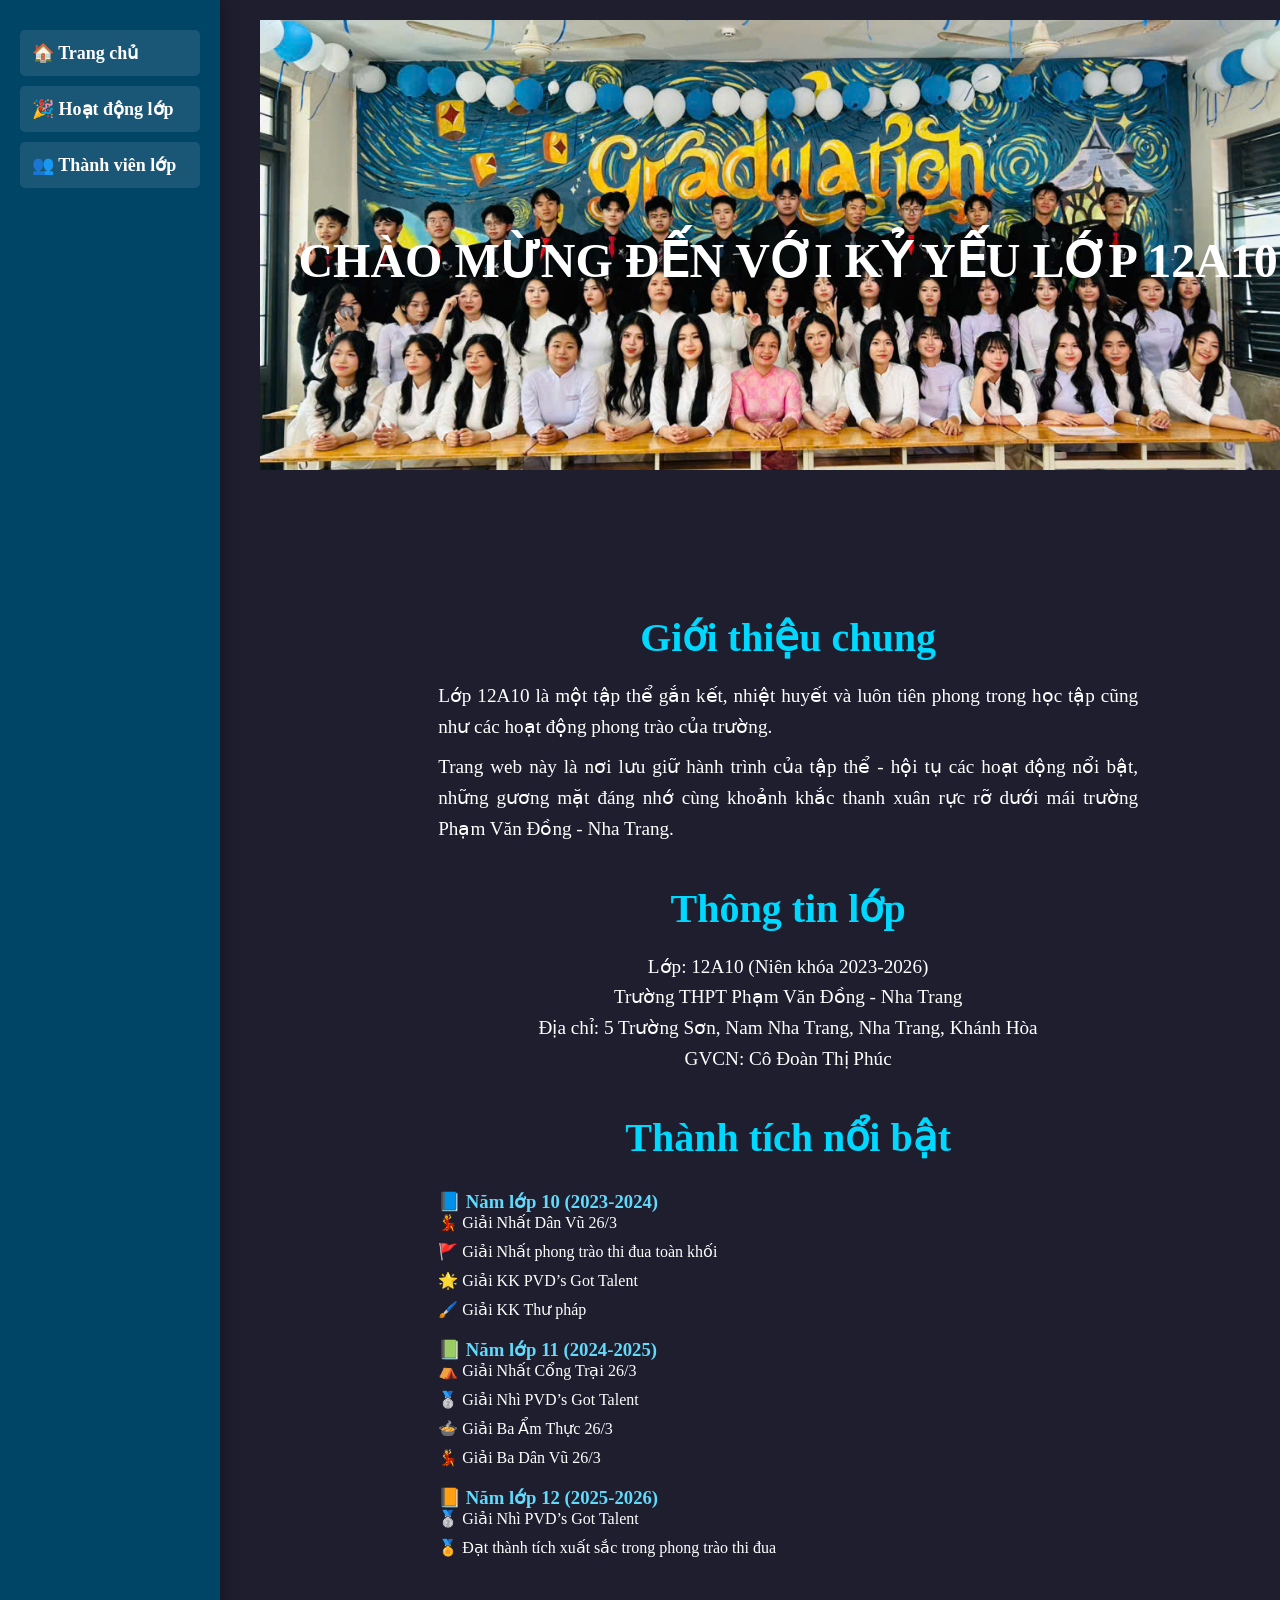
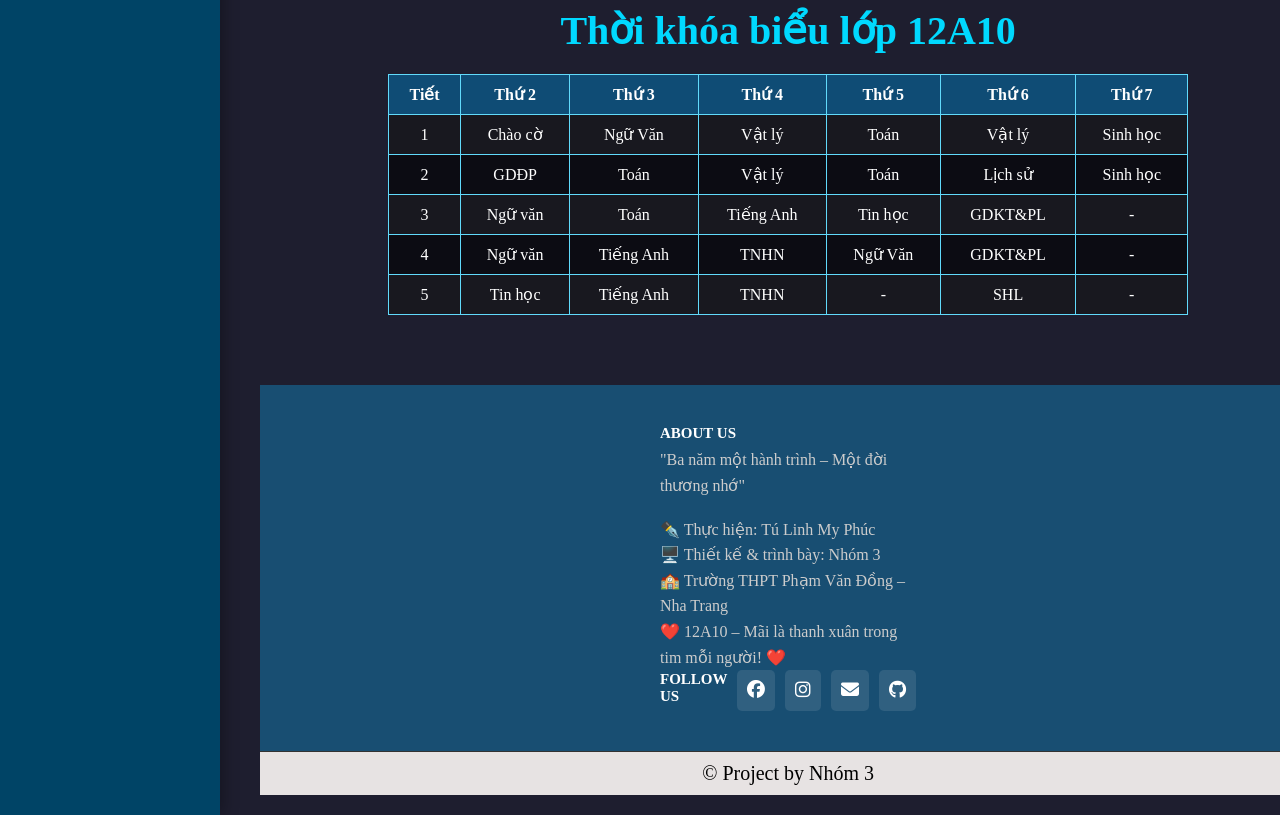
<file: index.html>
<!DOCTYPE html>
<html lang="vi">
  <head>
    <meta charset="UTF-8" />
    <meta name="viewport" content="width=device-width, initial-scale=1.0" />
    <title>Trang chủ 12A10</title>
    <link rel="stylesheet" href="style.css" />
    <link href="./Img/A10 notoxic.jpg" rel="icon" type="image/x-icon"/>
    <link rel="stylesheet" href="https://cdnjs.cloudflare.com/ajax/libs/font-awesome/6.5.0/css/all.min.css">
  </head>
  <body>
    <div class="sidebar">
        <ul>
            <li><a href="./index.html">🏠 Trang chủ</a></li>
            <li><a href="./hoatdong.html">🎉 Hoạt động lớp</a></li>
            <li><a href="./thanhvienlop.html">👥 Thành viên lớp</a></li>
        </ul>
    </div>

    <!--Main Content-->
    <main>
      <section class="hero">
        <div class="hero-content">
          <h1>CHÀO MỪNG ĐẾN VỚI KỶ YẾU LỚP 12A10</h1>
        </div>
      </section>
      
      <section>
        <iframe data-testid="embed-iframe" 
                style="border-radius:12px" 
                src="https://open.spotify.com/embed/track/1DVYafsLmcQySKkJnY4RCs?utm_source=generator&theme=0" 
                width="100%" height="80px" 
                frameBorder="0" 
                allowfullscreen="" 
                allow="autoplay; clipboard-write; encrypted-media; fullscreen; picture-in-picture" 
                loading="lazy">
        </iframe> <!-- Embed Spotify track -->
      </section>

      <section>
        <h2>Giới thiệu chung</h2>
        <div class="introduction">
          <p>Lớp 12A10 là một tập thể gắn kết, nhiệt huyết và luôn tiên phong trong học tập cũng như các hoạt động phong trào của trường.</p>
        </div>
        <div class="introduction">
          <p>Trang web này là nơi lưu giữ hành trình của tập thể - hội tụ các hoạt động nổi bật, những gương mặt đáng nhớ cùng khoảnh khắc thanh xuân rực rỡ dưới mái trường Phạm Văn Đồng - Nha Trang.</p>
        </div>
      </section>

      <section>
        <h2>Thông tin lớp</h2>
        <p>Lớp: 12A10 (Niên khóa 2023-2026)</p>
        <p>Trường THPT Phạm Văn Đồng - Nha Trang</p>
        <p>Địa chỉ: 5 Trường Sơn, Nam Nha Trang, Nha Trang, Khánh Hòa</p>
        <p>GVCN: Cô Đoàn Thị Phúc</p>
      </section>

      <section>
        <h2>Thành tích nổi bật</h2>
        <div class="achievements">
        <h3>📘 Năm lớp 10 (2023-2024)</h3>
        <ul>
          <li>💃 Giải Nhất Dân Vũ 26/3</li>
          <li>🚩 Giải Nhất phong trào thi đua toàn khối</li>
          <li>🌟 Giải KK PVD’s Got Talent</li>
          <li>🖌️ Giải KK Thư pháp</li>
        </ul>

        <h3>📗 Năm lớp 11 (2024-2025)</h3>
        <ul>
          <li>⛺ Giải Nhất Cổng Trại 26/3</li>
          <li>🥈 Giải Nhì PVD’s Got Talent</li>
          <li>🍲 Giải Ba Ẩm Thực 26/3</li>
          <li>💃 Giải Ba Dân Vũ 26/3</li>
        </ul>

        <h3>📙 Năm lớp 12 (2025-2026)</h3>
        <ul>
          <li>🥈 Giải Nhì PVD’s Got Talent</li>
          <li>🏅 Đạt thành tích xuất sắc trong phong trào thi đua</li>
        </ul>
        </div>
      </section>

      <section>
      <div class="timetable">
        <h2>Thời khóa biểu lớp 12A10</h2>
        <table>
          <tr>
            <th>Tiết</th>
            <th>Thứ 2</th>
            <th>Thứ 3</th>
            <th>Thứ 4</th>
            <th>Thứ 5</th>
            <th>Thứ 6</th>
            <th>Thứ 7</th>
          </tr>
          <tr>
            <td>1</td>
            <td>Chào cờ</td>
            <td>Ngữ Văn</td>
            <td>Vật lý</td>
            <td>Toán</td>
            <td>Vật lý</td>
            <td>Sinh học</td>
          </tr>
          <tr>
            <td>2</td>
            <td>GDĐP</td>
            <td>Toán</td>
            <td>Vật lý</td>
            <td>Toán</td>
            <td>Lịch sử</td>
            <td>Sinh học</td>
          </tr>
          <tr>
            <td>3</td>
            <td>Ngữ văn</td>
            <td>Toán</td>
            <td>Tiếng Anh</td>
            <td>Tin học</td>
            <td>GDKT&PL</td>
            <td>-</td>
          </tr>
          <tr>
            <td>4</td>
            <td>Ngữ văn</td>
            <td>Tiếng Anh</td>
            <td>TNHN</td>
            <td>Ngữ Văn</td>
            <td>GDKT&PL</td>
            <td>-</td>
          </tr>
          <tr>
            <td>5</td>
            <td>Tin học</td>
            <td>Tiếng Anh</td>
            <td>TNHN</td>
            <td>-</td>
            <td>SHL</td>
            <td>-</td>
          </tr>
        </table>
      </div>
      </section>

      <!--Footer-->
      <footer>
      <div class="footer">
        <!-- About us -->
        <div class="footer-about">
          <h3>ABOUT US</h3>
          <p>
            <p>"Ba năm một hành trình – Một đời thương nhớ"</p><br>
            <p>✒️ Thực hiện: Tú Linh My Phúc</p>
            <p>🖥️ Thiết kế & trình bày: Nhóm 3</p>
            <p>🏫 Trường THPT Phạm Văn Đồng – Nha Trang</p>
            <p>
              ❤️ 12A10 – Mãi là thanh xuân trong tim mỗi người! ❤️
            </p>
          </p>
        </div>

        <!-- Follow us -->
        <div class="footer-social">
          <h3>FOLLOW US</h3>
          <a href="#" target="_self"><i class="fa-brands fa-facebook"></i></a>
          <a href="#" target="_self"><i class="fab fa-instagram"></i></a>
          <a href="mailto:ptulacontrai1@gmail.com" target="_blank"><i class="fa fa-envelope" aria-hidden="true"></i></a>
          <a href="https://github.com/ptulacontrai1-rgb" target="_blank"><i class="fa-brands fa-github"></i></a>
        </div>
      </div>

      <!-- Bottom -->
      <div class="footer-bottom">© Project by Nhóm 3</div>
    </footer>
    </main>

      <!--Script-->
    <script src="./script.js"></script>
  </body>
</html>
</file>
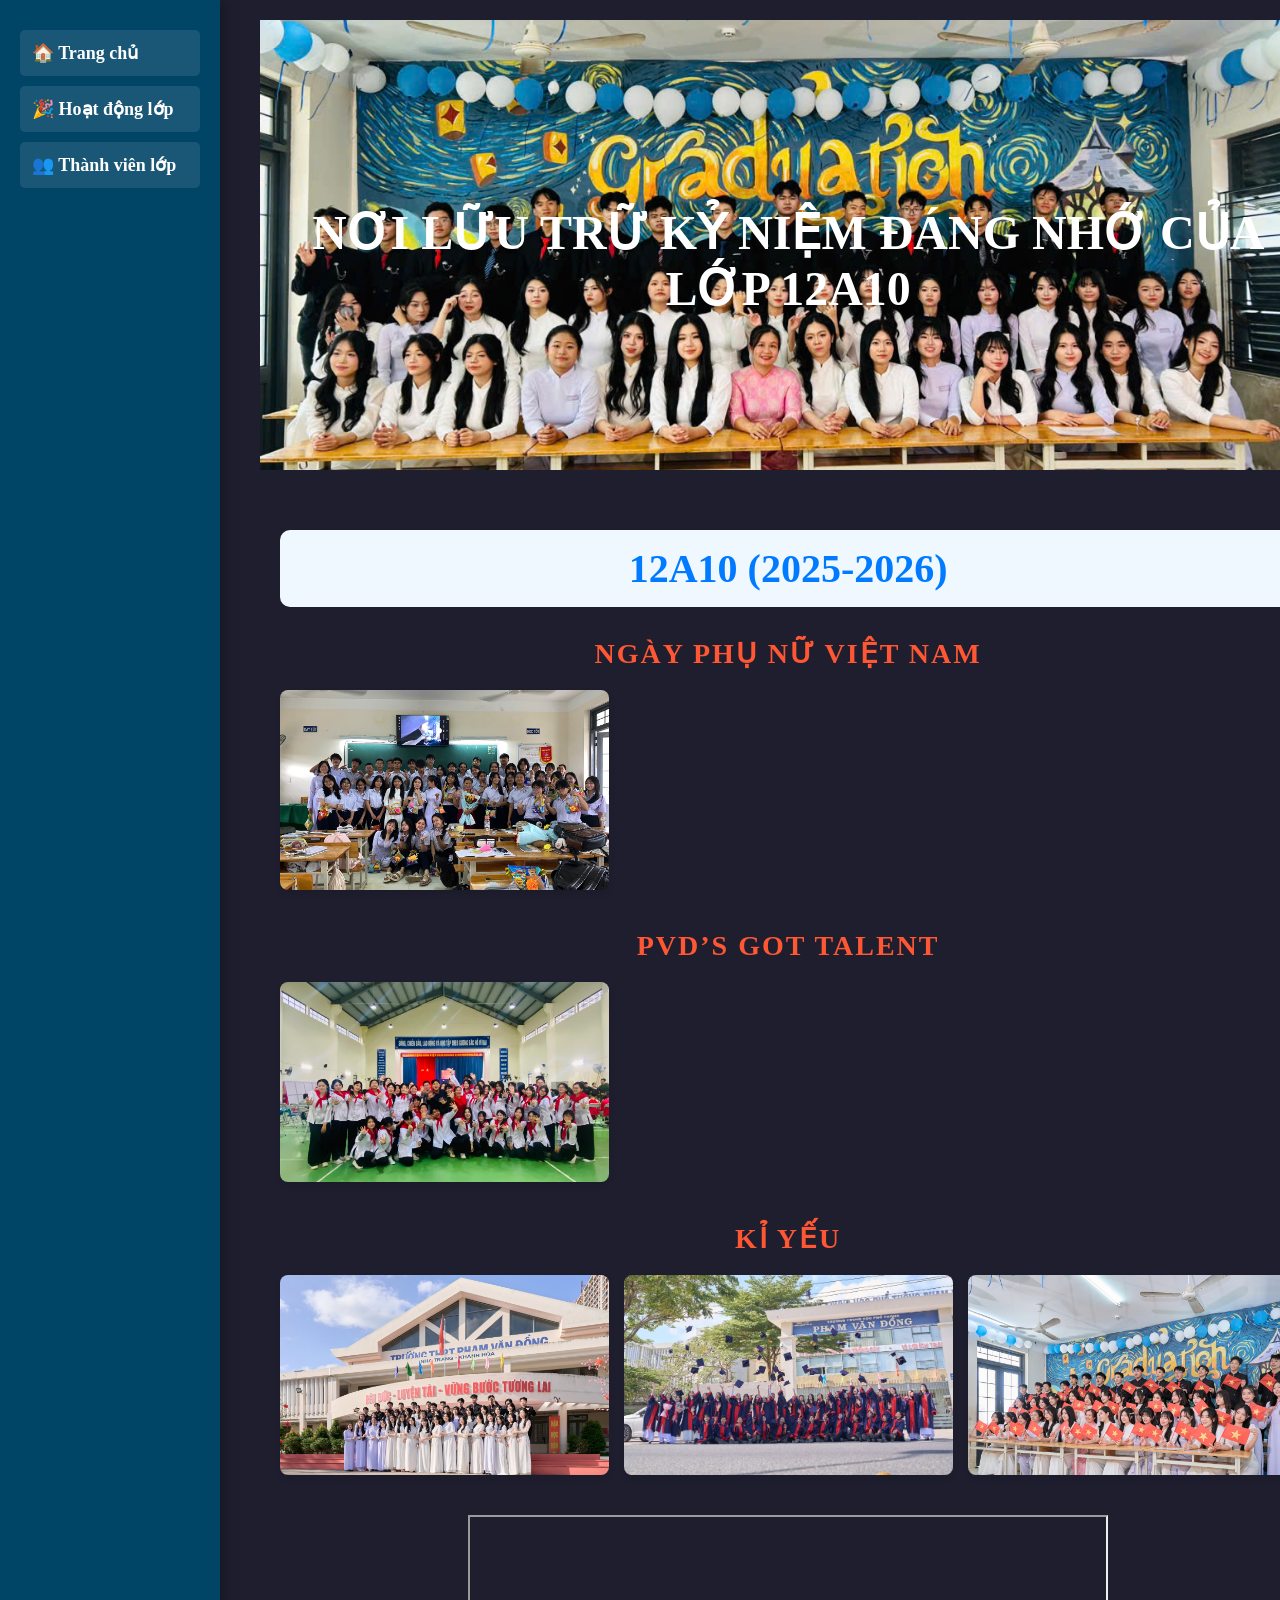
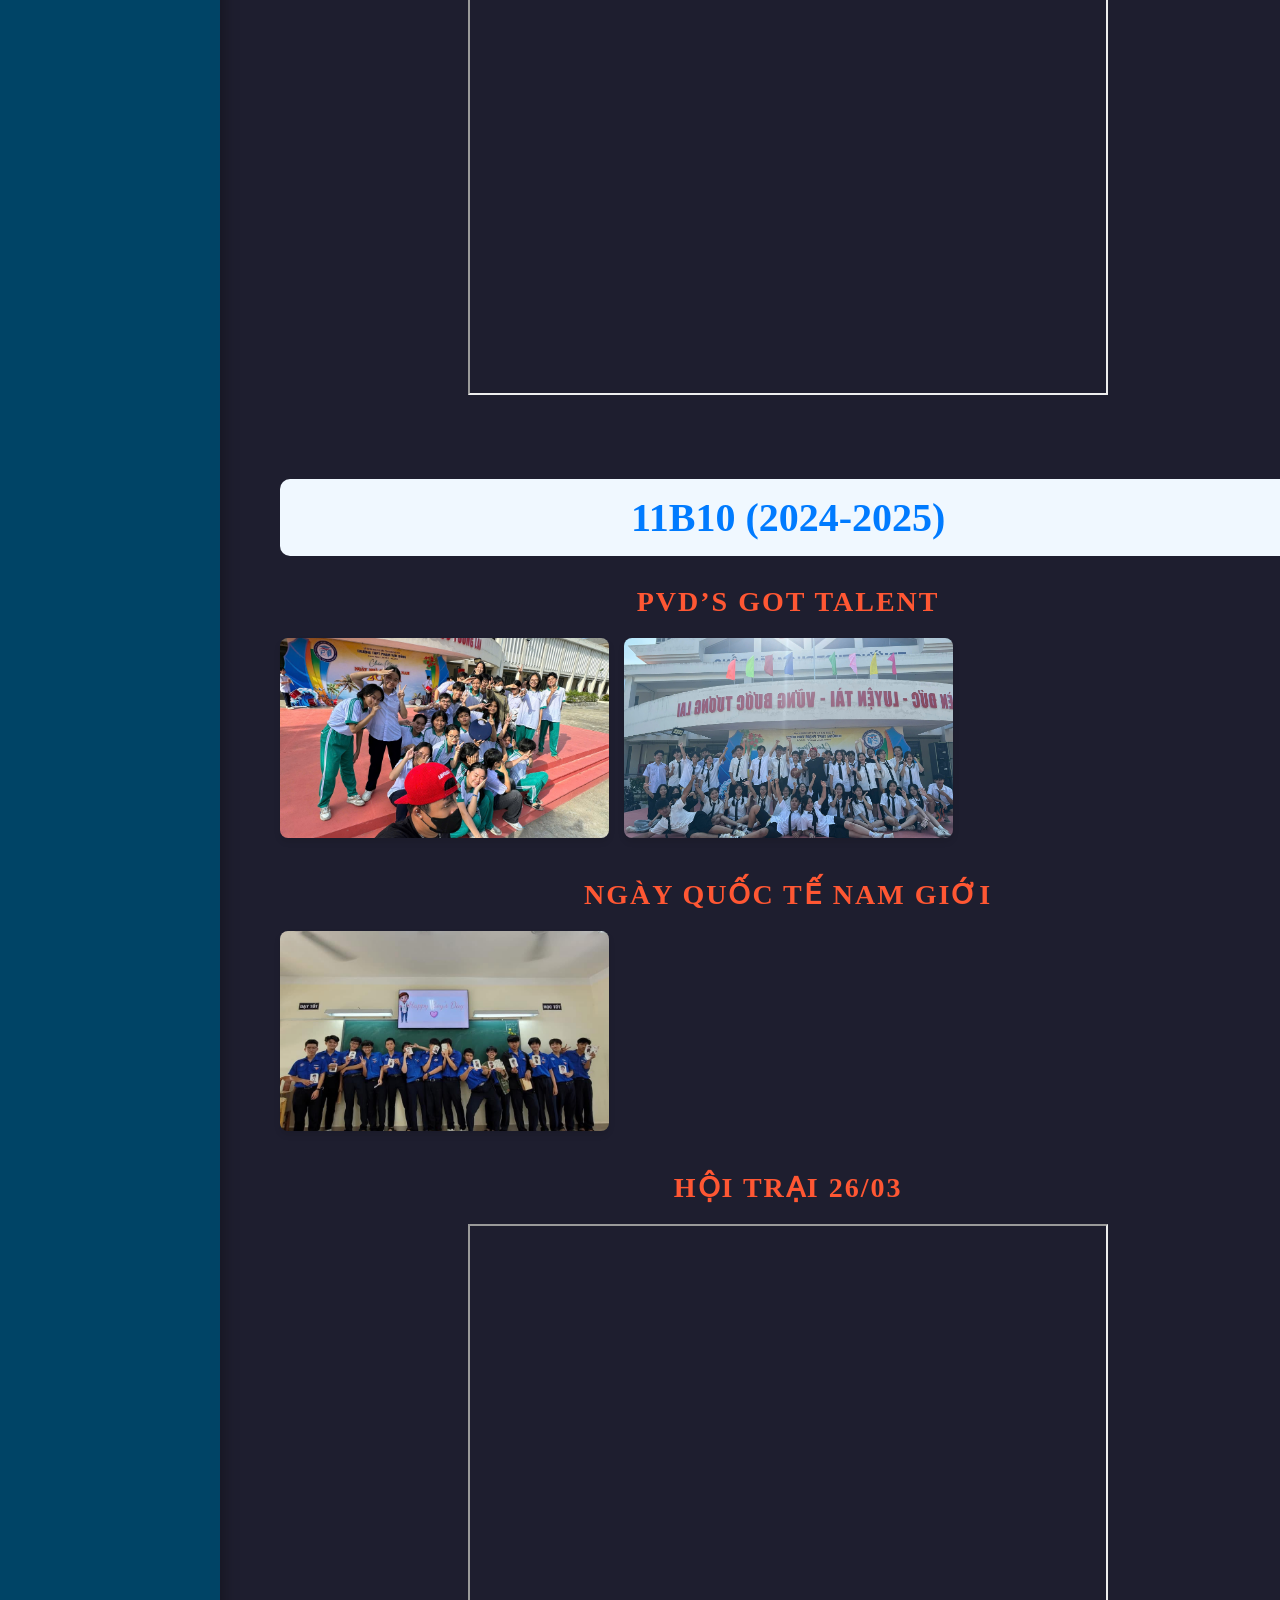
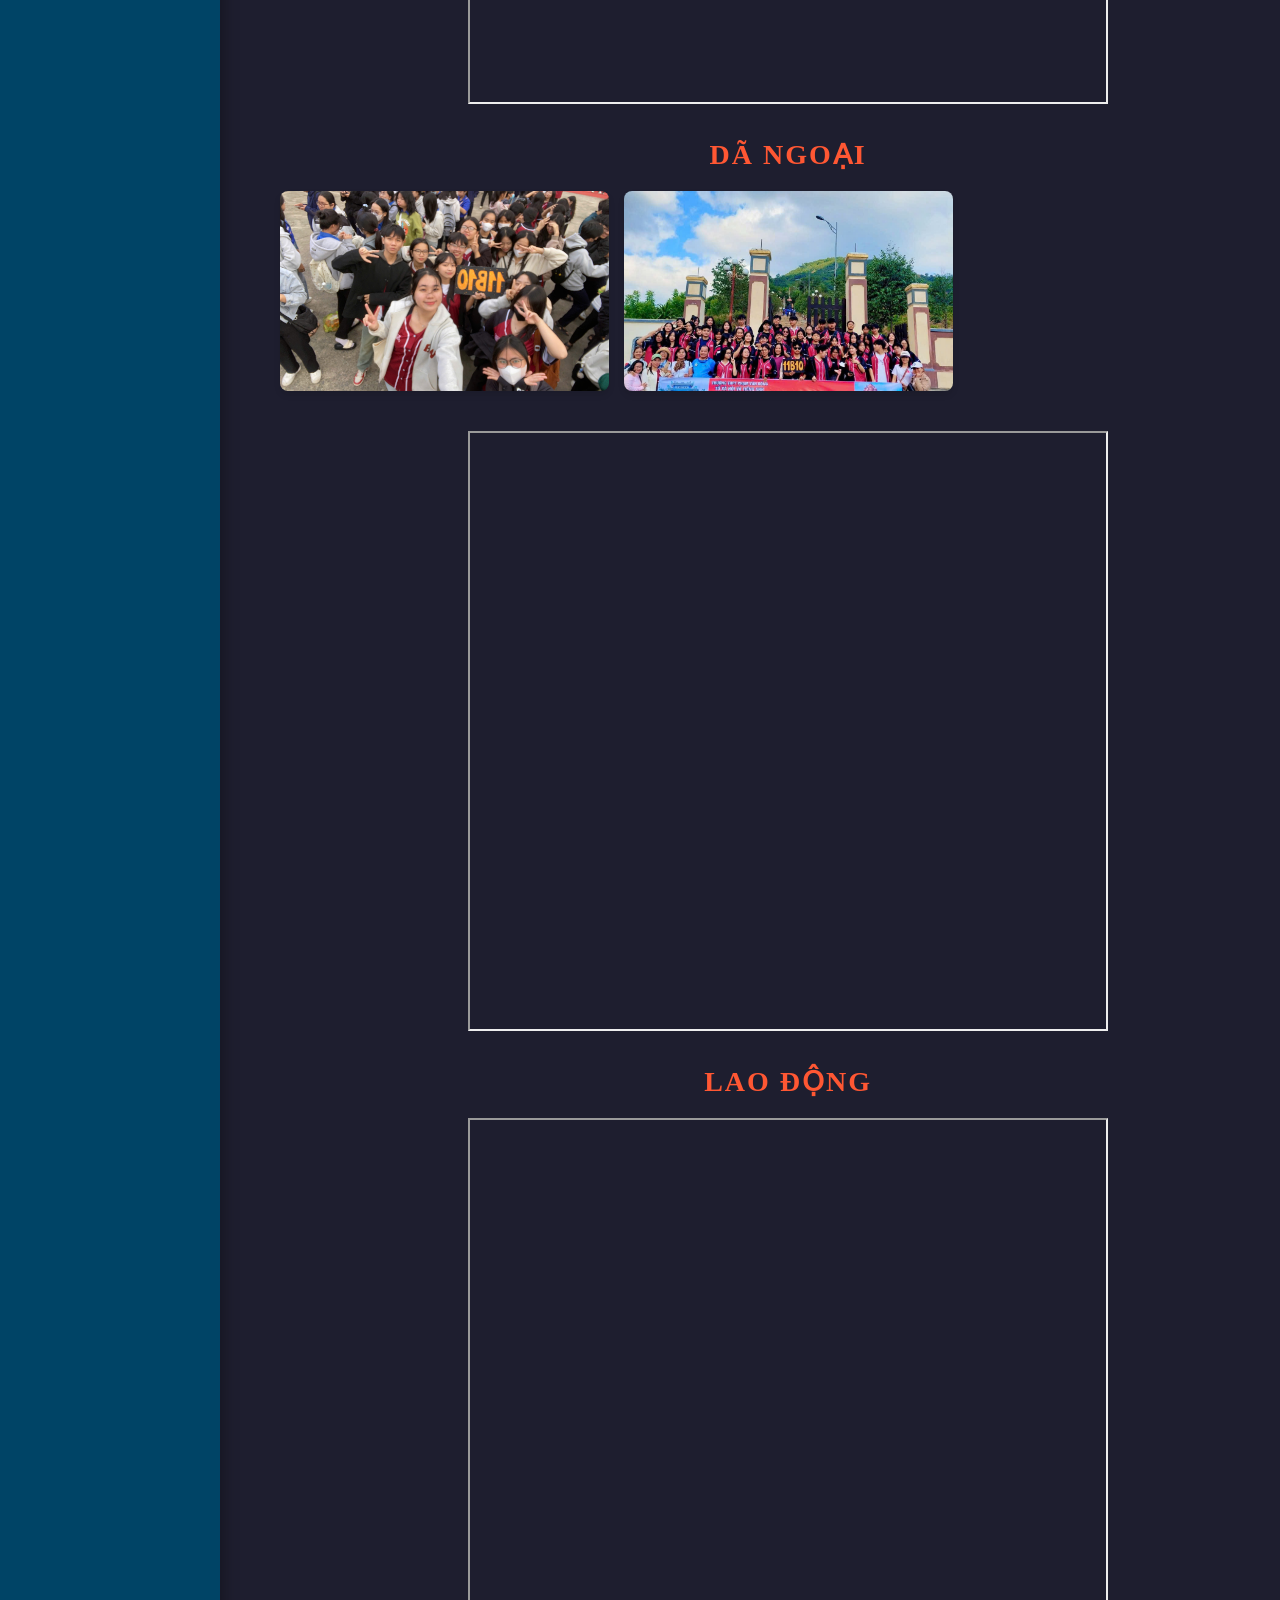
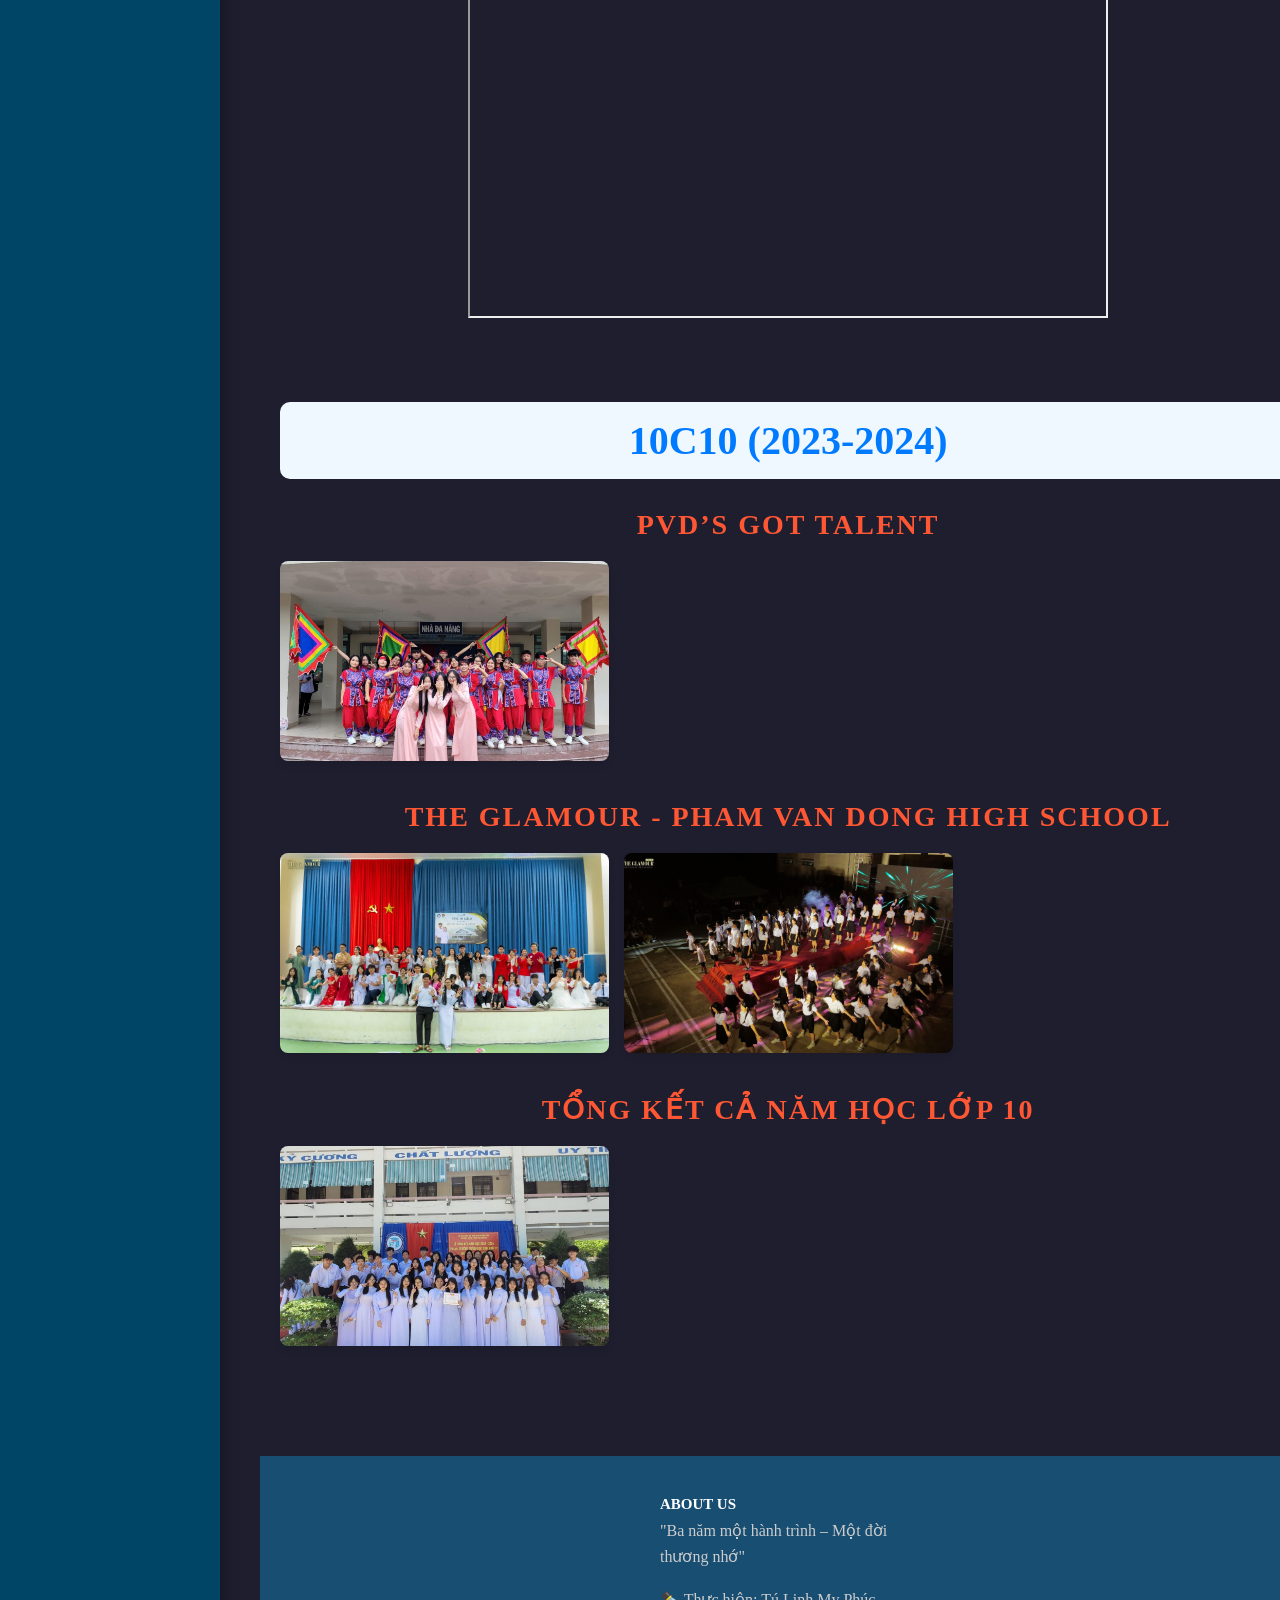
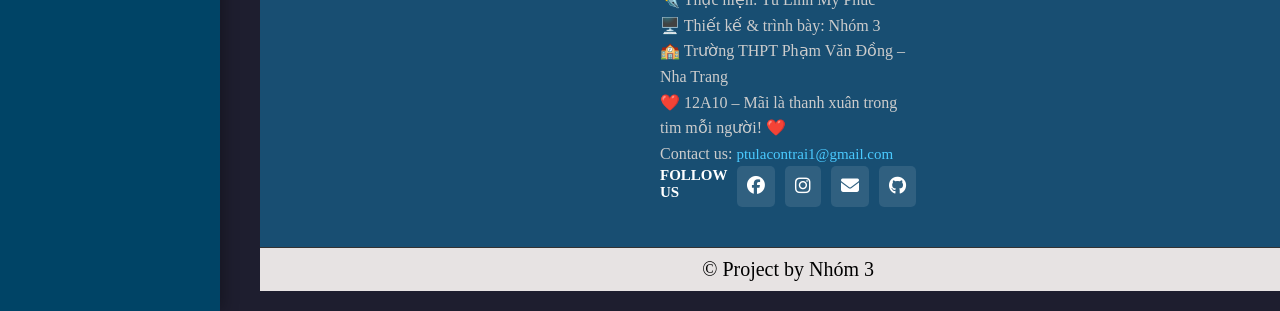
<file: hoatdong.html>
<!DOCTYPE html>
<html lang="en">
<head>
    <meta charset="UTF-8" />
    <meta name="viewport" content="width=device-width, initial-scale=1.0" />
    <title>Hoạt động lớp 12A10</title>
    <link href="./Img/A10 notoxic.jpg" rel="icon" type="image/x-icon"/>
    <link rel="stylesheet" href="./style.css" />
    <link rel="stylesheet" href="https://cdnjs.cloudflare.com/ajax/libs/font-awesome/6.5.0/css/all.min.css">
</head>
<body>
    <div class="sidebar">
        <ul>
            <li><a href="./index.html">🏠 Trang chủ</a></li>
            <li><a href="./hoatdong.html">🎉 Hoạt động lớp</a></li>
            <li><a href="./thanhvienlop.html">👥 Thành viên lớp</a></li>
        </ul>
    </div>

    <main>
        <section class="hero">
            <div class="hero-content">
                <h1>NƠI LỮU TRỮ KỶ NIỆM ĐÁNG NHỚ CỦA LỚP 12A10</h1>
            </div>
        </section>

        <section>
            <div class="year-header">12A10 (2025-2026)</div>
            
            <h2 class="title">Ngày Phụ nữ Việt Nam</h2>
            <div class="image-grid">
                <img src="./Img/img12-1.jpg">
            </div>

            <h2 class="title">PVD’s Got Talent</h2>
            <div class="image-grid">
                <img src="./Img/img12-2.jpg">
            </div>

            <h2 class="title">Kỉ yếu</h2>
            <div class="image-grid">
                <img src="./Img/img12-3.jpg">
                <img src="./Img/img12-4.jpg">
                <img src="./Img/img12-5.jpg">
            </div>
            <iframe src="https://drive.google.com/file/d/16mOcYmg7vIUS8w3sGHrRiNk7IvkCdG8W/preview" width="640px" height="480px"></iframe>
        </section>

        <section>
            <div class="year-header">11B10 (2024-2025)</div>
            
            <h2 class="title">PVD’s Got Talent</h2>
            <div class="image-grid">
                <img src="./Img/img11-3.jpg">
                <img src="./Img/img11-4.jpg">
            </div>    

            <h2 class="title">Ngày Quốc tế Nam giới</h2>
            <div class="image-grid">
                <img src="./Img/img11-5.jpg">
            </div>    

            <h2 class="title">Hội trại 26/03</h2>
            <iframe src="https://drive.google.com/file/d/1gtPvjSmOVVXqKxUkLSt66WEoLnKywg1u/preview" width="640px" height="480px"></iframe>

            <h2 class="title">Dã ngoại</h2>
            <div class="image-grid">
                <img src="./Img/img11-1.jpg">
                <img src="./Img/img11-2.jpg">
            </div>

            <h2 class="title"></h2>
            <iframe src="https://drive.google.com/file/d/1lQm_kW_QAR0F7fpOgnsuJ_Lump9JVeA3/preview" width="640px" height="600px"></iframe>
            
            <h2 class="title">Lao động</h2>
            <iframe src="https://drive.google.com/file/d/1bPyza6fYNISvmhk92NHNwB96aj5p80lp/preview" width="640px" height="800px"></iframe>
        </section>

        <section>
            <div class="year-header">10C10 (2023-2024)</div>
            <h2 class="title">PVD’s Got Talent</h2>
            <div class="image-grid">
                <img src="./Img/img10-4.jpg">
            </div>

            <h2 class="title">The Glamour - Pham Van Dong High School</h2>
            <div class="image-grid">
                <img src="./Img/img10-1.jpg">
                <img src="./Img/img10-2.jpg">
            </div>

            <h2 class="title">Tổng kết cả năm học lớp 10</h2>
            <div class="image-grid">
                <img src="./Img/img10-3.jpg">
            </div>       
        </section>

    <!--Footer-->
      <footer>
      <div class="footer">
        <!-- About us -->
        <div class="footer-about">
          <h3>ABOUT US</h3>
          <p>
            <p>"Ba năm một hành trình – Một đời thương nhớ"</p><br>
            <p>✒️ Thực hiện: Tú Linh My Phúc</p>
            <p>🖥️ Thiết kế & trình bày: Nhóm 3</p>
            <p>🏫 Trường THPT Phạm Văn Đồng – Nha Trang</p>
            <p>
              ❤️ 12A10 – Mãi là thanh xuân trong tim mỗi người! ❤️
            </p>
          </p>
          <p>
            Contact us:
            <a href="mailto:ptulacontrai1@gmail.com">ptulacontrai1@gmail.com</a>
          </p>
        </div>

        <!-- Follow us -->
        <div class="footer-social">
          <h3>FOLLOW US</h3>
          <a href="#" target="_self"><i class="fa-brands fa-facebook"></i></a>
          <a href="#" target="_self"><i class="fab fa-instagram"></i></a>
          <a href="mailto:ptulacontrai1@gmail.com" target="_blank"><i class="fa fa-envelope" aria-hidden="true"></i></a>
          <a href="https://github.com/ptulacontrai1-rgb" target="_blank"><i class="fa-brands fa-github"></i></a>
        </div>
      </div>

      <!-- Bottom -->
      <div class="footer-bottom">© Project by Nhóm 3</div>
    </footer>
    </main>

    <!--Script-->
    <script src="./script.js"></script>
</body>
</html>
</file>
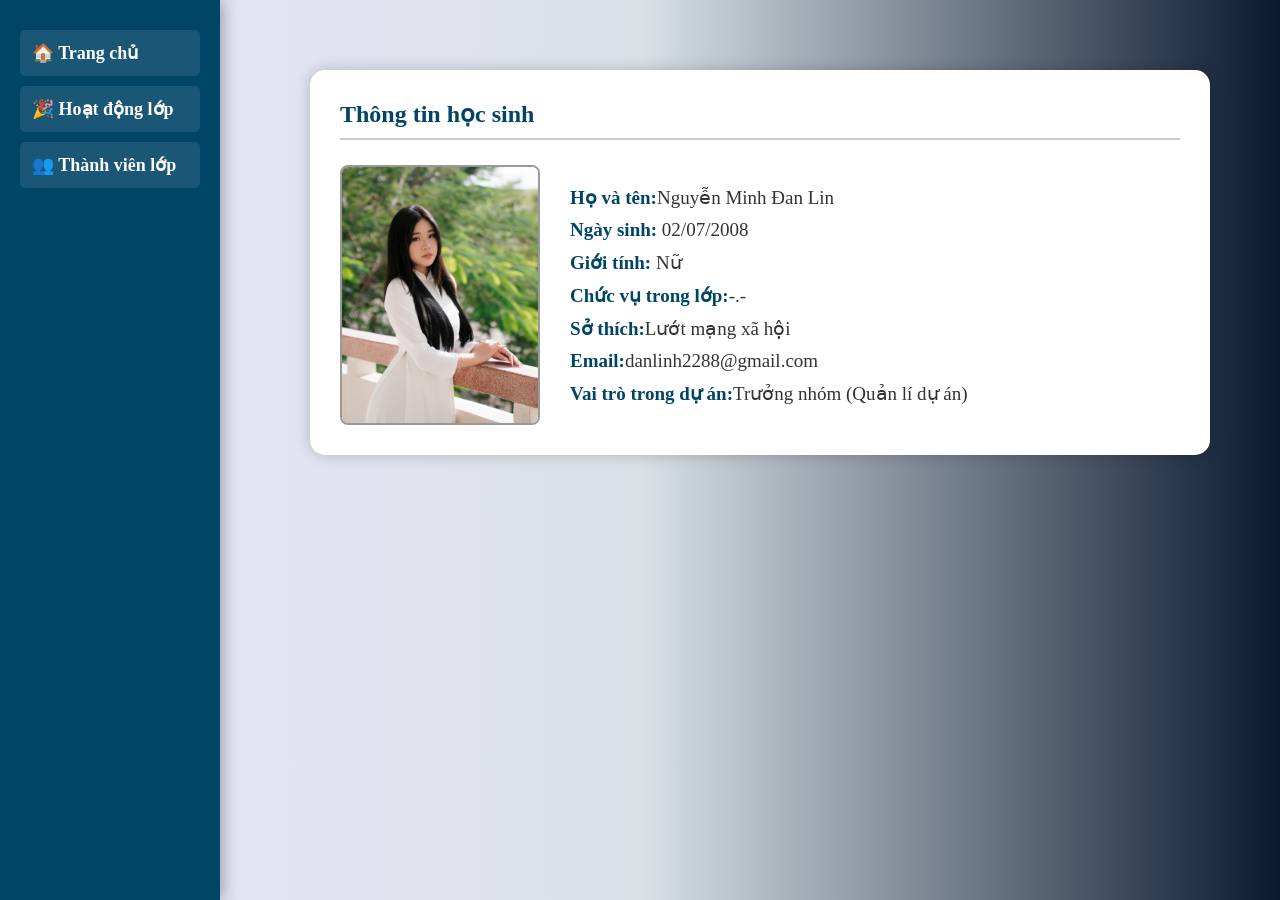
<file: Linh.html>
<!DOCTYPE html>
<html lang="vi">
<head>
  <meta charset="UTF-8">
  <meta name="viewport" content="width=device-width, initial-scale=1.0">
  <title>Hoạt động</title>
  <link href="./Img/A10 notoxic.jpg" rel="icon" type="image/x-icon"/>
  <style>
    * {
      margin: 0;
      padding: 0;
      box-sizing: border-box;
    }
    body {
      font-family:'Times New Roman', Times, serif;
      background: linear-gradient(to right, #e6e6fa, #dae1e7, #0a192f);;
      display: flex;
      min-height: 100vh;
    }
    
    /* Trạng thái ban đầu của body */
    body {
      opacity: 0;
      transform: translateY(10px); /* Dịch nhẹ xuống dưới để tạo hiệu ứng nổi lên */
      transition: opacity 0.8s ease-out, transform 0.8s ease-out;
    }

    /* Lớp này sẽ được JS thêm vào để kích hoạt hiệu ứng */
    body.fade-in {
      opacity: 1;
      transform: translateY(0);
    }
    
    .sidebar {
      width: 220px;
      background: #004466;
      padding: 20px;
      position: fixed;
      top: 0;
      left: 0;
      height: 100%;
      box-shadow: 3px 0 15px rgba(0, 0, 0, 0.3);
    }
    .sidebar a {
      display: block;
      color: white;
      text-decoration: none;
      font-size: 18px;
      font-weight: bold;
      padding: 12px;
      margin: 10px 0;
      transition: 0.3s;
      background: rgba(255, 255, 255, 0.1);
      border-radius: 5px;
    }
    .sidebar a:hover {
      background: #00aabb;
    }

    .content {
      margin-left: 240px;
      padding: 40px;
      width: calc(100% - 240px);
      text-align: center;
      color: white;
    }


    h1 {
      color: #00d9ff;
      font-size: 45px;
      text-shadow: 3px 3px 6px rgba(0, 0, 0, 0.4);
    }


    .section {
      background: #ffffff;
      border-radius: 15px;
      box-shadow: 0px 0px 15px rgba(0, 0, 0, 0.2);
      margin: 30px auto;
      padding: 30px;
      max-width: 900px;
      color: #333;
    }


    .section-title {
      font-size: 24px;
      font-weight: bold;
      margin-bottom: 25px;
      color: #004466;
      border-bottom: 2px solid #ccc;
      padding-bottom: 10px;
      text-align: left;
    }


    .profile {
      display: flex;
      gap: 30px;
      flex-wrap: wrap;
      align-items: center;
      justify-content: center;
    }


    .profile-img {
      width: 200px;
      height: 260px;
      object-fit: cover;
      border: 2px solid #999;
      border-radius: 8px;
      cursor: pointer;
      transition: transform 0.3s ease;
    }


    .profile-img:hover {
      transform: scale(1.2);
      -webkit-transform: scale(1.2);
      -ms-transform: scale(1.2);
    }



    .info {
      flex: 1;
      min-width: 250px;
      text-align: left;
    }


    .info p {
      font-size: 19px;
      margin: 10px 0;
    }


    .info span {
      font-weight: bold;
      color: #004466;
    }


    @media (max-width: 768px) {
      .content {
        margin-left: 0;
        width: 100%;
        padding: 20px;
      }


      .sidebar {
        display: none;
      }
    }
  </style>
</head>
<body>
  <div class="sidebar">
    <a href="./index.html" target="_self">🏠 Trang chủ</a>
    <a href="./hoatdong.html" target="_self">🎉 Hoạt động lớp</a>
    <a href="./thanhvienlop.html" target="_self">👥 Thành viên lớp</a>
  </div>

  <div class="content">
    <h1></h1>
   
    <div class="section">
      <div class="section-title">Thông tin học sinh</div>
      <div class="profile">
      <img class="profile-img" src="./Img/Linh.jpg" alt="Linh">
      <div class="info">
        <p><span>Họ và tên:</span>Nguyễn Minh Đan Lin</p>
        <p><span>Ngày sinh:</span> 02/07/2008</p>
        <p><span>Giới tính:</span> Nữ</p>
        <p><span>Chức vụ trong lớp:</span>-.-</p>
        <p><span>Sở thích:</span>Lướt mạng xã hội</p>
        <p><span>Email:</span>danlinh2288@gmail.com</p>
        <p><span>Vai trò trong dự án:</span>Trưởng nhóm (Quản lí dự án)</p>
      </div>
    </div>
  </div>
  <!--Script-->  
  <script src="./script.js"></script>
</body>
</html>
</file>
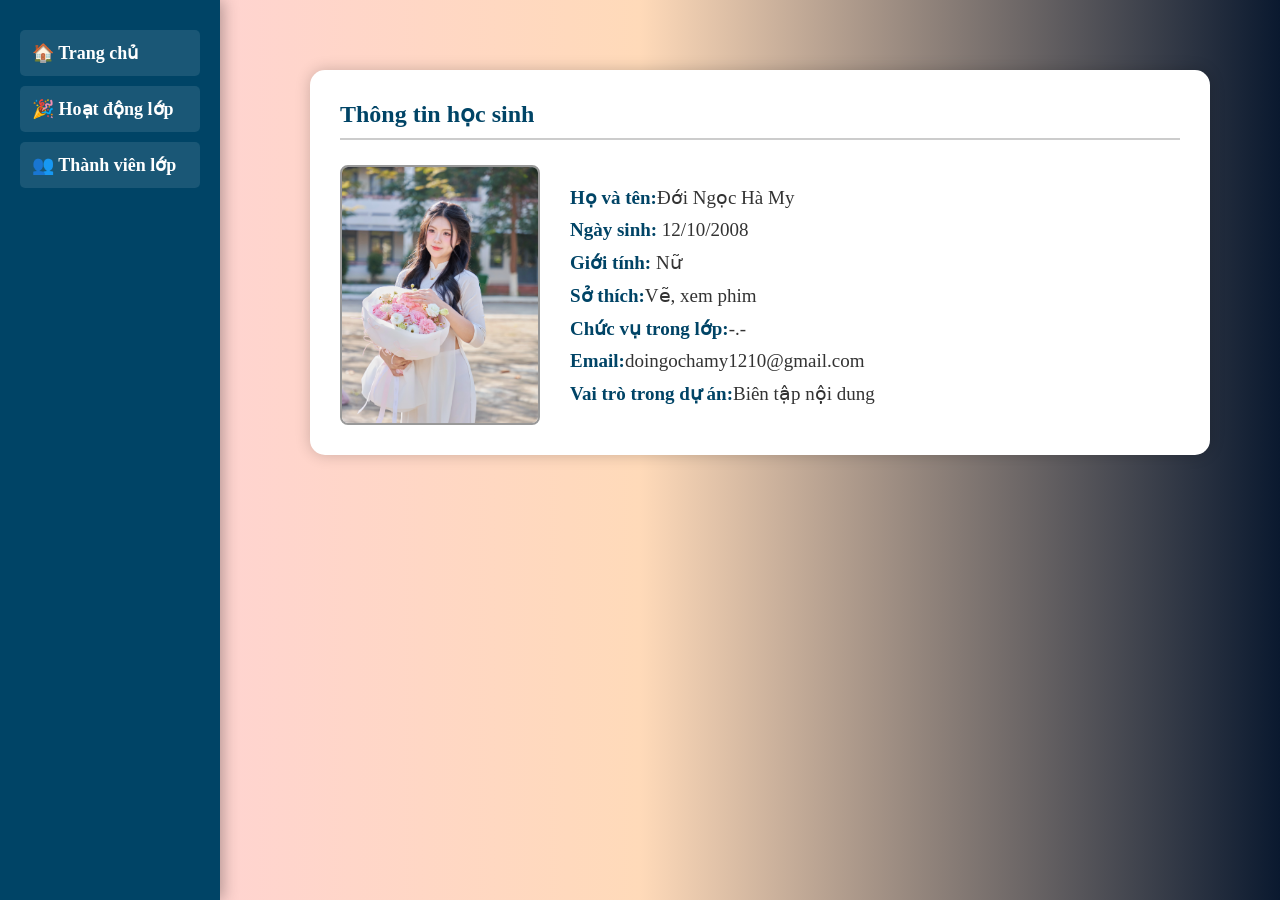
<file: My.html>
<!DOCTYPE html>
<html lang="vi">
<head>
  <meta charset="UTF-8">
  <meta name="viewport" content="width=device-width, initial-scale=1.0">
  <title>Hoạt động</title>
  <link href="./Img/A10 notoxic.jpg" rel="icon" type="image/x-icon"/>
  <style>
    * {
      margin: 0;
      padding: 0;
      box-sizing: border-box;
    }
    body {
      font-family:'Times New Roman', Times, serif;
      background: linear-gradient(to right, #ffd1dc, #ffdab9, #0a192f);;
      display: flex;
      min-height: 100vh;
    }
    /* Trạng thái ban đầu của body */
    body {
      opacity: 0;
      transform: translateY(10px); /* Dịch nhẹ xuống dưới để tạo hiệu ứng nổi lên */
      transition: opacity 0.8s ease-out, transform 0.8s ease-out;
    }

    /* Lớp này sẽ được JS thêm vào để kích hoạt hiệu ứng */
    body.fade-in {
      opacity: 1;
      transform: translateY(0);
    }
    
    .sidebar {
      width: 220px;
      background: #004466;
      padding: 20px;
      position: fixed;
      top: 0;
      left: 0;
      height: 100%;
      box-shadow: 3px 0 15px rgba(0, 0, 0, 0.3);
    }
    .sidebar a {
      display: block;
      color: white;
      text-decoration: none;
      font-size: 18px;
      font-weight: bold;
      padding: 12px;
      margin: 10px 0;
      transition: 0.3s;
      background: rgba(255, 255, 255, 0.1);
      border-radius: 5px;
    }
    .sidebar a:hover {
      background: #00aabb;
    }


    .content {
      margin-left: 240px;
      padding: 40px;
      width: calc(100% - 240px);
      text-align: center;
      color: white;
    }


    h1 {
      color: #00d9ff;
      font-size: 45px;
      text-shadow: 3px 3px 6px rgba(0, 0, 0, 0.4);
    }


    .section {
      background: #ffffff;
      border-radius: 15px;
      box-shadow: 0px 0px 15px rgba(0, 0, 0, 0.2);
      margin: 30px auto;
      padding: 30px;
      max-width: 900px;
      color: #333;
    }


    .section-title {
      font-size: 24px;
      font-weight: bold;
      margin-bottom: 25px;
      color: #004466;
      border-bottom: 2px solid #ccc;
      padding-bottom: 10px;
      text-align: left;
    }


    .profile {
      display: flex;
      gap: 30px;
      flex-wrap: wrap;
      align-items: center;
      justify-content: center;
    }


    .profile-img {
      width: 200px;
      height: 260px;
      object-fit: cover;
      border: 2px solid #999;
      border-radius: 8px;
      cursor: pointer;
      transition: transform 0.3s ease;
    }


    .profile-img:hover {
      transform: scale(1.2);
      -webkit-transform: scale(1.2);
      -ms-transform: scale(1.2);
    }



    .info {
      flex: 1;
      min-width: 250px;
      text-align: left;
    }


    .info p {
      font-size: 19px;
      margin: 10px 0;
    }


    .info span {
      font-weight: bold;
      color: #004466;
    }


    @media (max-width: 768px) {
      .content {
        margin-left: 220px;
        width: 100%;
        padding: 20px;
      }


      .sidebar {
        display: none;
      }
    }
  </style>
</head>
<body>
  <div class="sidebar">
    <a href="./index.html" target="_self">🏠 Trang chủ</a>
    <a href="./hoatdong.html" target="_self">🎉 Hoạt động lớp</a>
    <a href="./thanhvienlop.html" target="_self">👥 Thành viên lớp</a>
  </div>
  <div class="content">
    <h1></h1>
   
    <div class="section">
      <div class="section-title">Thông tin học sinh</div>
      <div class="profile">
      <img class="profile-img" src="./Img/My.jpg" alt="My">
            <div class="info">
              <p><span>Họ và tên:</span>Đới Ngọc Hà My</p>
              <p><span>Ngày sinh:</span> 12/10/2008</p>
              <p><span>Giới tính:</span> Nữ</p>
              <p><span>Sở thích:</span>Vẽ, xem phim</p>
              <p><span>Chức vụ trong lớp:</span>-.-</p>
              <p><span>Email:</span>doingochamy1210@gmail.com </p>
              <p><span>Vai trò trong dự án:</span>Biên tập nội dung</p>
            </div>
          </div>
        </div>
  <!--Script-->  
  <script src="./script.js"></script>
      </body>
      </html>
</file>
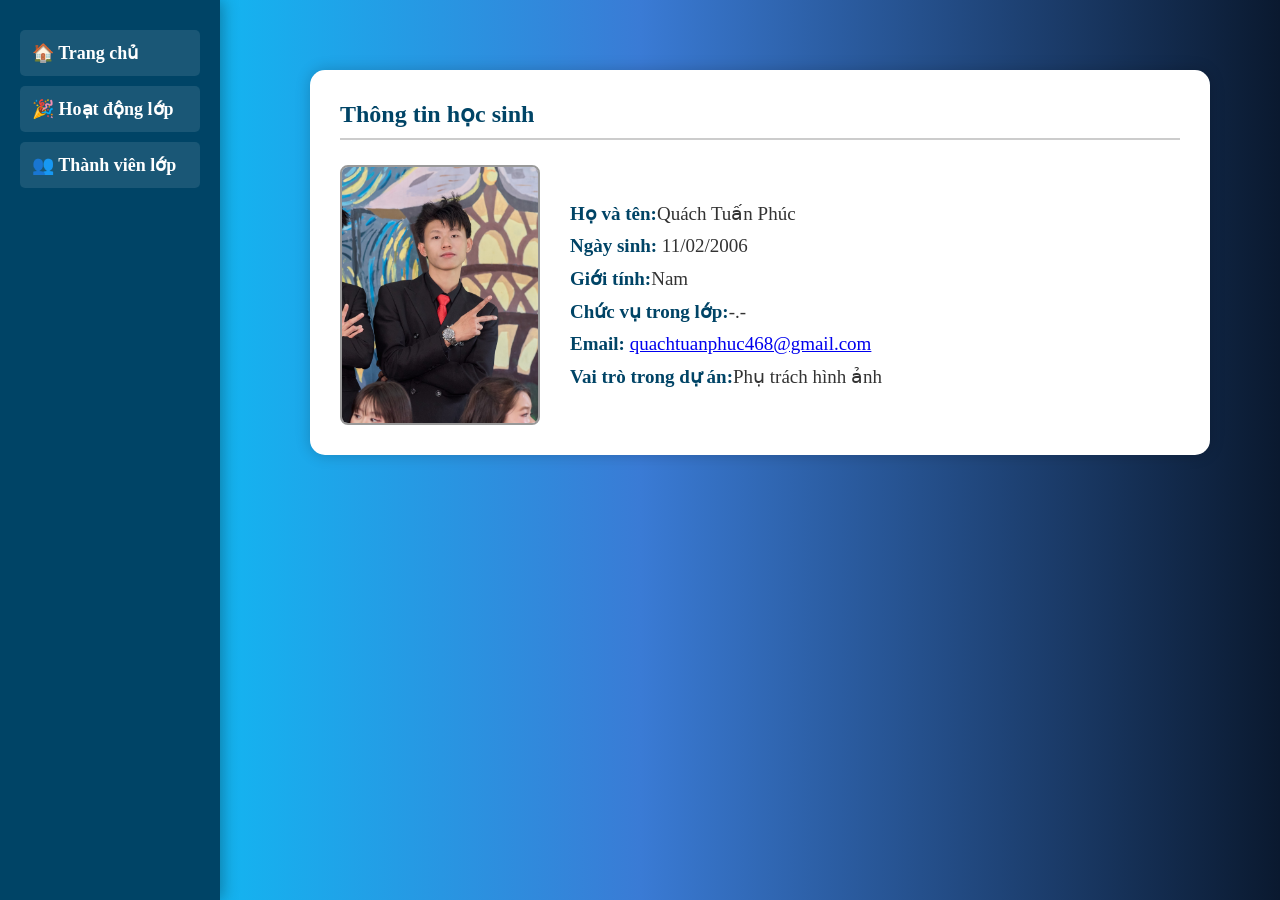
<file: Phúc.html>
<!DOCTYPE html>
<html lang="vi">
<head>
  <meta charset="UTF-8">
  <meta name="viewport" content="width=device-width, initial-scale=1.0">
  <title>Hoạt động</title>
  <link href="./Img/A10 notoxic.jpg" rel="icon" type="image/x-icon"/>
  <style>
    * {
      margin: 0;
      padding: 0;
      box-sizing: border-box;
    }
    body {
      font-family:'Times New Roman', Times, serif;
      background: linear-gradient(to right, #00d2ff, #3a7bd5, #0a192f);;
      display: flex;
      min-height: 100vh;
    }
    /* Trạng thái ban đầu của body */
    body {
      opacity: 0;
      transform: translateY(10px); /* Dịch nhẹ xuống dưới để tạo hiệu ứng nổi lên */
      transition: opacity 0.8s ease-out, transform 0.8s ease-out;
    }

    /* Lớp này sẽ được JS thêm vào để kích hoạt hiệu ứng */
    body.fade-in {
      opacity: 1;
      transform: translateY(0);
    }
    .sidebar {
      width: 220px;
      background: #004466;
      padding: 20px;
      position: fixed;
      top: 0;
      left: 0;
      height: 100%;
      box-shadow: 3px 0 15px rgba(0, 0, 0, 0.3);
    }
    .sidebar a {
      display: block;
      color: white;
      text-decoration: none;
      font-size: 18px;
      font-weight: bold;
      padding: 12px;
      margin: 10px 0;
      transition: 0.3s;
      background: rgba(255, 255, 255, 0.1);
      border-radius: 5px;
    }
    .sidebar a:hover {
      background: #00aabb;
    }

    .content {
      margin-left: 240px;
      padding: 40px;
      width: calc(100% - 240px);
      text-align: center;
      color: white;
    }


    h1 {
      color: #00d9ff;
      font-size: 45px;
      text-shadow: 3px 3px 6px rgba(0, 0, 0, 0.4);
    }


    .section {
      background: #ffffff;
      border-radius: 15px;
      box-shadow: 0px 0px 15px rgba(0, 0, 0, 0.2);
      margin: 30px auto;
      padding: 30px;
      max-width: 900px;
      color: #333;
    }


    .section-title {
      font-size: 24px;
      font-weight: bold;
      margin-bottom: 25px;
      color: #004466;
      border-bottom: 2px solid #ccc;
      padding-bottom: 10px;
      text-align: left;
    }


    .profile {
      display: flex;
      gap: 30px;
      flex-wrap: wrap;
      align-items: center;
      justify-content: center;
    }


    .profile-img {
      width: 200px;
      height: 260px;
      object-fit: cover;
      border: 2px solid #999;
      border-radius: 8px;
      cursor: pointer;
      transition: transform 0.3s ease;
    }


    .profile-img:hover {
      transform: scale(1.2);
      -webkit-transform: scale(1.2);
      -ms-transform: scale(1.2 );
    }



    .info {
      flex: 1;
      min-width: 250px;
      text-align: left;
    }


    .info p {
      font-size: 19px;
      margin: 10px 0;
    }


    .info span {
      font-weight: bold;
      color: #004466;
    }


    @media (max-width: 768px) {
      .content {
        margin-left: 0;
        width: 100%;
        padding: 20px;
      }


      .sidebar {
        display: none;
      }
    }
  </style>
</head>
<body>
  <div class="sidebar">
    <a href="./index.html" target="_self">🏠 Trang chủ</a>
    <a href="./hoatdong.html" target="_self">🎉 Hoạt động lớp</a>
    <a href="./thanhvienlop.html" target="_self">👥 Thành viên lớp</a>
  </div>
  <div class="content">
    <h1></h1>
   
    <div class="section">
      <div class="section-title">Thông tin học sinh</div>
      <div class="profile">
        <img class="profile-img" src="./Img/Phúc.jpg" alt="Phúc">
        <div class="info">
          <p><span>Họ và tên:</span>Quách Tuấn Phúc</p>
          <p><span>Ngày sinh:</span> 11/02/2006</p>
          <p><span>Giới tính:</span>Nam</p>
          <p><span>Chức vụ trong lớp:</span>-.-</p>
          <p><span>Email:</span> <a href="mailto:quachtuanphuc468@gmail.com">quachtuanphuc468@gmail.com</a></p>
          <p><span>Vai trò trong dự án:</span>Phụ trách hình ảnh</p>
        </div>
      </div>
    </div>
  </div>
  <!--Script-->  
  <script src="./script.js"></script>
</body>
</html>
</file>
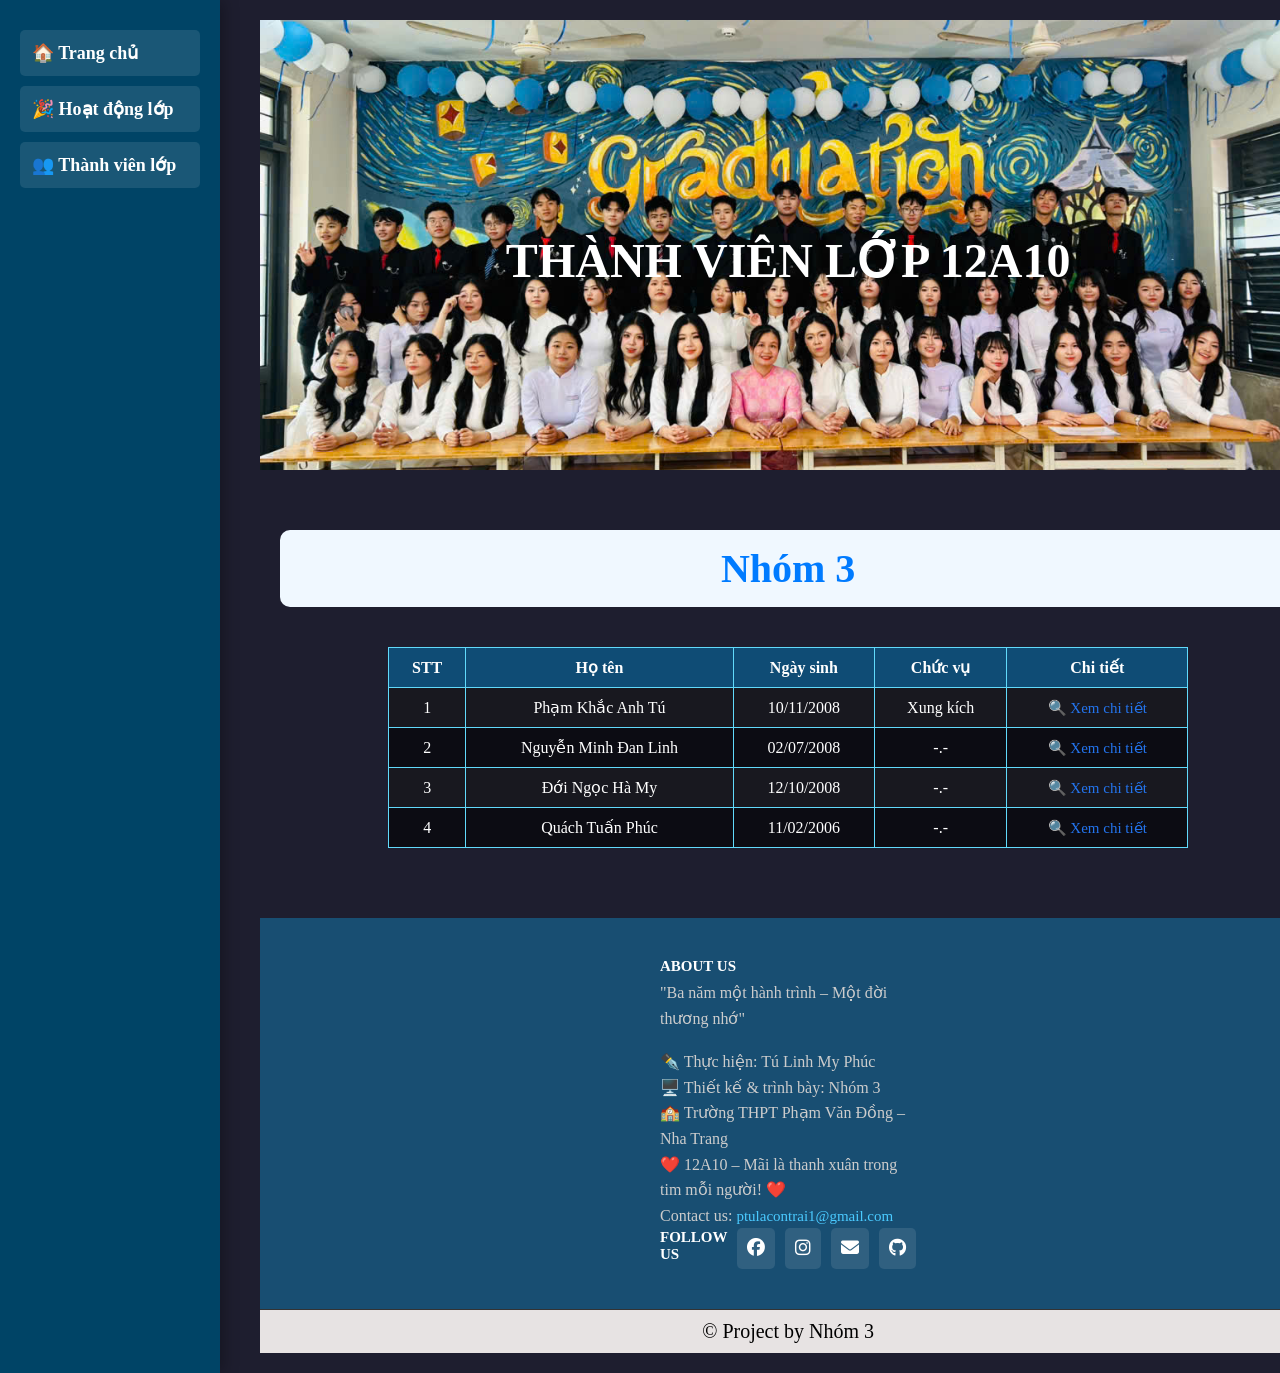
<file: thanhvienlop.html>
<!DOCTYPE html>
<html lang="en">
  <head>
    <meta charset="UTF-8" />
    <meta name="viewport" content="width=device-width, initial-scale=1.0" />
    <title>Thành viên lớp 12A10</title>
    <link href="./Img/A10 notoxic.jpg" rel="icon" type="image/x-icon"/>
    <link rel="stylesheet" href="style.css" />
    <link rel="stylesheet" href="https://cdnjs.cloudflare.com/ajax/libs/font-awesome/6.5.0/css/all.min.css">
  </head>
  <body>
    <div class="sidebar">
      <ul>
        <li><a href="./index.html" target="_self">🏠 Trang chủ</a></li>
        <li><a href="./hoatdong.html" target="_self">🎉 Hoạt động lớp</a></li>
        <li><a href="./thanhvienlop.html" target="_self">👥 Thành viên lớp</a></li>
      </ul>
    </div>

    <main>
        <section class="hero">
            <div class="hero-content">
                <h1>THÀNH VIÊN LỚP 12A10</h1>
            </div>
        </section>
        <section>
        <div class="year-header">Nhóm 3</div>
        <div class="content">
        <table>
            <tr>
                <th>STT</th>
                <th>Họ tên</th>
                <th>Ngày sinh</th>
                <th>Chức vụ</th>
                <th>Chi tiết</th>
            </tr>
            <tr>
                <td align="center" >1</td>
                <td>Phạm Khắc Anh Tú</td>
                <td align="center">10/11/2008</td>
                <td align="center">Xung kích</td>
                <td align="center"><a href="./Tú.html" target="_self">🔍 Xem chi tiết</a></td>
            </tr>
            <tr>
                <td align="center">2</td>
                <td>Nguyễn Minh Đan Linh</td>
                <td align="center">02/07/2008</td>
                <td align="center">-.-</td>
                <td align="center"><a href="./Linh.html" target="_self">🔍 Xem chi tiết</a></td>
            </tr>
            <tr>
                <td align="center" >3</td>
                <td>Đới Ngọc Hà My</td>
                <td align="center">12/10/2008</td>
                <td align="center" >-.-</td>
                <td align="center" ><a href="./My.html" target="_self">🔍 Xem chi tiết</a></td>
            </tr>
            <tr>
                <td  align="center">4</td>
                <td>Quách Tuấn Phúc</td>
                <td align="center" >11/02/2006</td>
                <td align="center" >-.-</td>
                <td align="center" ><a href="./Phúc.html" target="_self">🔍 Xem chi tiết</a></td>
            </table>
            </div>
        </section>
      
      <!--Footer-->
      <footer>
      <div class="footer">
        <!-- About us -->
        <div class="footer-about">
          <h3>ABOUT US</h3>
          <p>
            <p>"Ba năm một hành trình – Một đời thương nhớ"</p><br>
            <p>✒️ Thực hiện: Tú Linh My Phúc</p>
            <p>🖥️ Thiết kế & trình bày: Nhóm 3</p>
            <p>🏫 Trường THPT Phạm Văn Đồng – Nha Trang</p>
            <p>
              ❤️ 12A10 – Mãi là thanh xuân trong tim mỗi người! ❤️
            </p>
          </p>
          <p>
            Contact us:
            <a href="mailto:ptulacontrai1@gmail.com">ptulacontrai1@gmail.com</a>
          </p>
        </div>

        <!-- Follow us -->
        <div class="footer-social">
          <h3>FOLLOW US</h3>
          <a href="#" target="_self"><i class="fa-brands fa-facebook"></i></a>
          <a href="#" target="_self"><i class="fab fa-instagram"></i></a>
          <a href="mailto:ptulacontrai1@gmail.com" target="_blank"><i class="fa fa-envelope" aria-hidden="true"></i></a>
          <a href="https://github.com/ptulacontrai1-rgb" target="_blank"><i class="fa-brands fa-github"></i></a>
        </div>
      </div>

      <!-- Bottom -->
      <div class="footer-bottom">© Project by Nhóm 3</div>
    </footer>
    </main>

    <!--Script-->
    <script src="./script.js"></script>
    <script src="https://cdn.jsdelivr.net/npm/bootstrap@5.3.3/dist/js/bootstrap.bundle.min.js"></script>
  </body>
</html>
</file>
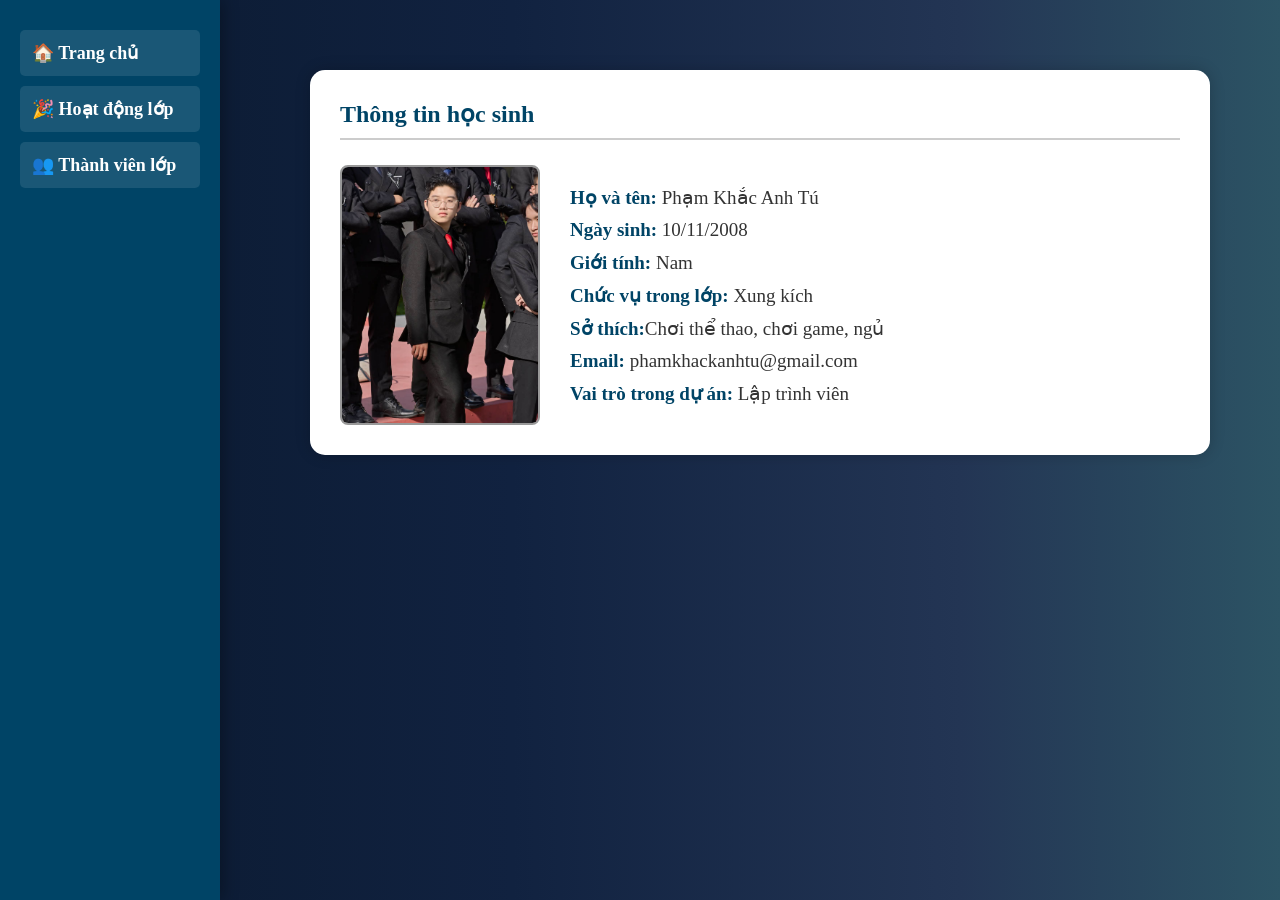
<file: Tú.html>
<!DOCTYPE html>
<html lang="vi">
<head>
  <meta charset="UTF-8">
  <meta name="viewport" content="width=device-width, initial-scale=1.0">
  <link href="./Img/A10 notoxic.jpg" rel="icon" type="image/x-icon"/>
  <title>Hoạt động</title>
  <style>
    * {
      margin: 0;
      padding: 0;
      box-sizing: border-box;
    }

    body {
      font-family:'Times New Roman', Times, serif;
      background: linear-gradient(to right, #0a192f 0%, #112240 40%, #233554 75%, #2c5364 100%);;
      display: flex;
      min-height: 100vh;
    }
    
    /* Trạng thái ban đầu của body */
    body {
      opacity: 0;
      transform: translateY(10px); /* Dịch nhẹ xuống dưới để tạo hiệu ứng nổi lên */
      transition: opacity 0.8s ease-out, transform 0.8s ease-out;
    }

    /* Lớp này sẽ được JS thêm vào để kích hoạt hiệu ứng */
    body.fade-in {
      opacity: 1;
      transform: translateY(0);
    }
    
    .sidebar {
      width: 220px;
      background: #004466;
      padding: 20px;
      position: fixed;
      top: 0;
      left: 0;
      height: 100%;
      box-shadow: 3px 0 15px rgba(0, 0, 0, 0.3);
    }
    .sidebar a {
      display: block;
      color: white;
      text-decoration: none;
      font-size: 18px;
      font-weight: bold;
      padding: 12px;
      margin: 10px 0;
      transition: 0.3s;
      background: rgba(255, 255, 255, 0.1);
      border-radius: 5px;
    }
    .sidebar a:hover {
      background: #00aabb;
    }


  .content {
      margin-left: 240px;
      padding: 40px;
      width: calc(100% - 240px);
      text-align: center;
      color: white;
    }


    h1 {
      color: #00d9ff;
      font-size: 45px;
      text-shadow: 3px 3px 6px rgba(0, 0, 0, 0.4);
    }


    .section {
      background: #ffffff;
      border-radius: 15px;
      box-shadow: 0px 0px 15px rgba(0, 0, 0, 0.2);
      margin: 30px auto;
      padding: 30px;
      max-width: 900px;
      color: #333;
    }


    .section-title {
      font-size: 24px;
      font-weight: bold;
      margin-bottom: 25px;
      color: #004466;
      border-bottom: 2px solid #ccc;
      padding-bottom: 10px;
      text-align: left;
    }


    .profile {
      display: flex;
      gap: 30px;
      flex-wrap: wrap;
      align-items: center;
      justify-content: center;
    }


    .profile-img {
      width: 200px;
      height: 260px;
      object-fit: cover;
      border: 2px solid #999;
      border-radius: 8px;
      cursor: pointer;
      transition: transform 0.3s ease;
    }


    .profile-img:hover {
      transform: scale(1.2);
      -webkit-transform: scale(1.2);
      -ms-transform: scale(1.2);
    }


    .info {
      flex: 1;
      min-width: 250px;
      text-align: left;
    }


    .info p {
      font-size: 19px;
      margin: 10px 0;
    }


    .info span {
      font-weight: bold;
      color: #004466;
    }


    @media (max-width: 768px) {
      .content {
        margin-left: 0;
        width: 100%;
        padding: 20px;
      }


      .sidebar {
        display: none;
      }
    }
  </style>
</head>
<body>
  <div class="sidebar">
    <a href="./index.html" target="_self">🏠 Trang chủ</a>
    <a href="./hoatdong.html" target="_self">🎉 Hoạt động lớp</a>
    <a href="./thanhvienlop.html" target="_self">👥 Thành viên lớp</a>
  </div>

  <div class="content">
    <h1></h1>
   
    <div class="section">
      <div class="section-title">Thông tin học sinh</div>
      <div class="profile">
      <img class="profile-img" src="./Img/Tú.jpg" alt="Tú">
      <div class="info">
        <p><span>Họ và tên:</span> Phạm Khắc Anh Tú</p>
        <p><span>Ngày sinh:</span> 10/11/2008</p>
        <p><span>Giới tính:</span> Nam</p>
        <p><span>Chức vụ trong lớp:</span> Xung kích</p>
        <p><span>Sở thích:</span>Chơi thể thao, chơi game, ngủ</p>
        <p><span>Email:</span> phamkhackanhtu@gmail.com </p>
        <p><span>Vai trò trong dự án:</span> Lập trình viên</p>
      </div>
    </div>
  </div>
  <!--Script-->  
  <script src="./script.js"></script>
</body>
</html>
</file>
<file: style.css>
/* Reset default styles */
  
* {
  margin: 0;
  padding: 0;
  box-sizing: border-box;
}

/* Body */

body {
  font-family:'Times New Roman', Times, serif;
  background-color: #1e1e2f;
  display: flex;
  min-height: 100vh;
}

/* Trạng thái ban đầu của body */
body {
    opacity: 0;
    transform: translateY(10px); /* Dịch nhẹ xuống dưới để tạo hiệu ứng nổi lên */
    transition: opacity 0.8s ease-out, transform 0.8s ease-out;
}

/* Lớp này sẽ được JS thêm vào để kích hoạt hiệu ứng */
body.fade-in {
    opacity: 1;
    transform: translateY(0);
}

/* Sidebar */
.sidebar ul {
  list-style: none;
  padding: 0;
}
h2,
h3 {
  color: #fff;
}
.sidebar {
  width: 220px;
  background: #004466;
  padding: 20px;
  position: fixed;
  top: 0;
  left: 0;
  height: 100%;
  box-shadow: 3px 0 15px rgba(0, 0, 0, 0.3);
}


.sidebar a {
  display: block;
  color: white;
  text-decoration: none;
  font-size: 18px;
  font-weight: bold;
  padding: 12px;
  margin: 10px 0;
  transition: 0.3s;
  background: rgba(255, 255, 255, 0.1);
  border-radius: 5px;
}
.sidebar a:hover {
  background: #00aabb;
}

/* Main Content */

main {
  margin-left: 220px;
  width: calc(100% - 220px);
  margin-left: 240px;
  padding: 20px;
  width: 100%;
}

.hero {
  height: 450px;
  display: flex;
  justify-content: center;
  align-items: center;
  text-align: center;
  background: url("./Img/Banner.jpg")
    no-repeat center center/cover;
  position: relative;
}


.hero::after {
  content:normal;
  position: absolute;
  top: 0;
  left: 0;
  width: 100%;
  height: 100%;
  background-color: rgba(0, 0, 0, 0.5);
  z-index: 1;
}


.hero-content {
  position: relative;
  z-index: 2;
  color: #fff;
}


.hero h1 {
  font-size: 3rem;
  margin-bottom: 20px;
  margin-top: 50px;
  color:#fff;
}


audio{
  display: block;
  margin-top: 30px;
}

section {
  padding: 20px 20px;
  text-align: center;
  color: #00d9ff;
}


section h2 {
  font-size: 2.5rem;
  color: #00d9ff;
  margin-bottom: 20px;
}


section p {
  font-size: 1.2rem;
  line-height: 1.6;
  max-width: 700px;
  margin: auto;
  color: white;
}


.introduction{
  margin-top: 10px;
  text-align:justify;
  max-width: 700px;
  margin-left: auto;
  margin-right: auto;
  color:white;
}

.achievements {
  margin-top: 30px;
  text-align: left;
  max-width: 700px;
  margin-left: auto;
  margin-right: auto;
}


.achievements h3 {
  color: #61dafb;
  margin-top: 20px;
}


.achievements ul {
  list-style: none;
  padding-left: 0;
}


.achievements li {
  margin-bottom: 10px;
  color: white;
}

/* Xóa gạch chân & đổi màu mặc định */
a {
  text-decoration: none;
  color: rgb(35, 116, 238); /* Màu bình thường */
  font-size: 15px;
  font-family: "Times New Roman", serif;
  transition: color 0.3s ease; /* Hiệu ứng mượt */
}

.year-header {
  font-size: 40px;
  font-weight: bold;
  color: #007BFF;
  text-align: center;
  background-color: #f0f8ff;
  padding: 15px;
  border-radius: 10px;
  display: block;
  margin: 40px 0 20px 0;
}

.title {
  font-size: 28px;
  color: #FF5733; /* Màu mặc định cho tiêu đề */
  text-align: center;
  font-weight: bold;
  text-transform: uppercase;
  letter-spacing: 2px;
  margin-top: 30px;
}
        
.image-grid {
  display: grid;
  grid-template-columns: repeat(auto-fill, minmax(300px, 1fr));
  gap: 15px;
  margin-bottom: 40px;
}
        
.image-grid img {
  width: 100%;
  height: 200px;
  object-fit: cover;
  border-radius: 8px;
  box-shadow: 0 4px 6px rgba(0,0,0,0.1);
  cursor: pointer;
  transition: -webkit-transform 0.1s ease
}

.image-grid img:hover{
  transform: scale(2.2);
  -webkit-transform: scale(2.2);
  -ms-transform: scale(2.2);
}

.video-wrapper {
    position: relative;
    padding-bottom: 56.25%;
    height: 0;
    overflow: hidden;
}

.video-wrapper iframe {
    position: absolute;
    top:0;
    left: 0;
    width: 100%;
    height: 100%;
}

h1 { 
  text-align: center; color: #333; 
}

/* Khi di chuột vào, đổi màu */
a:hover {
  color: orange; /* Đổi thành màu đỏ */
}

table a:hover {
  color: orange;
}

/* Lia đến menu nào hiện màu đỏ đánh dấu */
table a:hover {
  color: orange;
}

table a.active {
  color: red; /* Màu khi đang ở trang đó */
}

table {
  margin: auto;
  border-collapse: collapse;
  width: 90%;
  max-width: 800px;
  background: rgba(0, 0, 0, 0.6);
  color: #fff;
}

.content table{
  margin-top: 40px;
}


table,
th,
td {
  border: 1px solid #61dafb;
}


th,
td {
  font-size: 1 rem;;
  padding: 10px;
  text-align: center;
}


th {
  background-color: #0f4c75;
}


tr:nth-child(even) {
  background-color: rgba(255, 255, 255, 0.05);
}


tr:hover {
  background-color: rgba(255, 255, 255, 0.1);
}


/*Footer*/
.footer {
  background-color: #184e72;;
  padding: 40px 400px;
  margin-top: 50px;
  display: flex;
  justify-content: space-between;
  align-items: flex-start;
  flex-wrap: wrap;
}

.footer-about h3 {
  font-size: 22px;
  font-weight: bold;
  color: white;
}

.footer-about p {
  font-size: 16px;
  line-height: 1.6;
  color: #ccc; /* màu xám nhạt dễ đọc hơn trên nền đen */
}

.footer-about h3,
.footer-social h3 {
  margin-bottom: 5px;
  font-weight: bold;
  font-size: 15px;
}
.footer-about a {
  color: #4acaff;
  text-decoration: none;
}
.footer-social {
  display: flex;
  gap: 10px;
  align-items: center;
}
.footer-social a {
  background: rgba(255, 255, 255, 0.1);
  padding: 10px;
  border-radius: 5px;
  text-decoration: none;
  color: white;
  font-size: 18px;
  transition: 0.3s;
}
.footer-social a:hover {
  background: #4acaff;
  color: black;
}
.footer-bottom {
  background: #e7e3e3;
  text-align: center;
  padding: 10px;
  font-size: 20px;
  border-top: 1px solid #333;
}
.footer-bottom a {
  color: white;
  margin: 0 10px;
  text-decoration: none;
}
.footer-bottom a:hover {
  text-decoration: underline;
}
</file>
